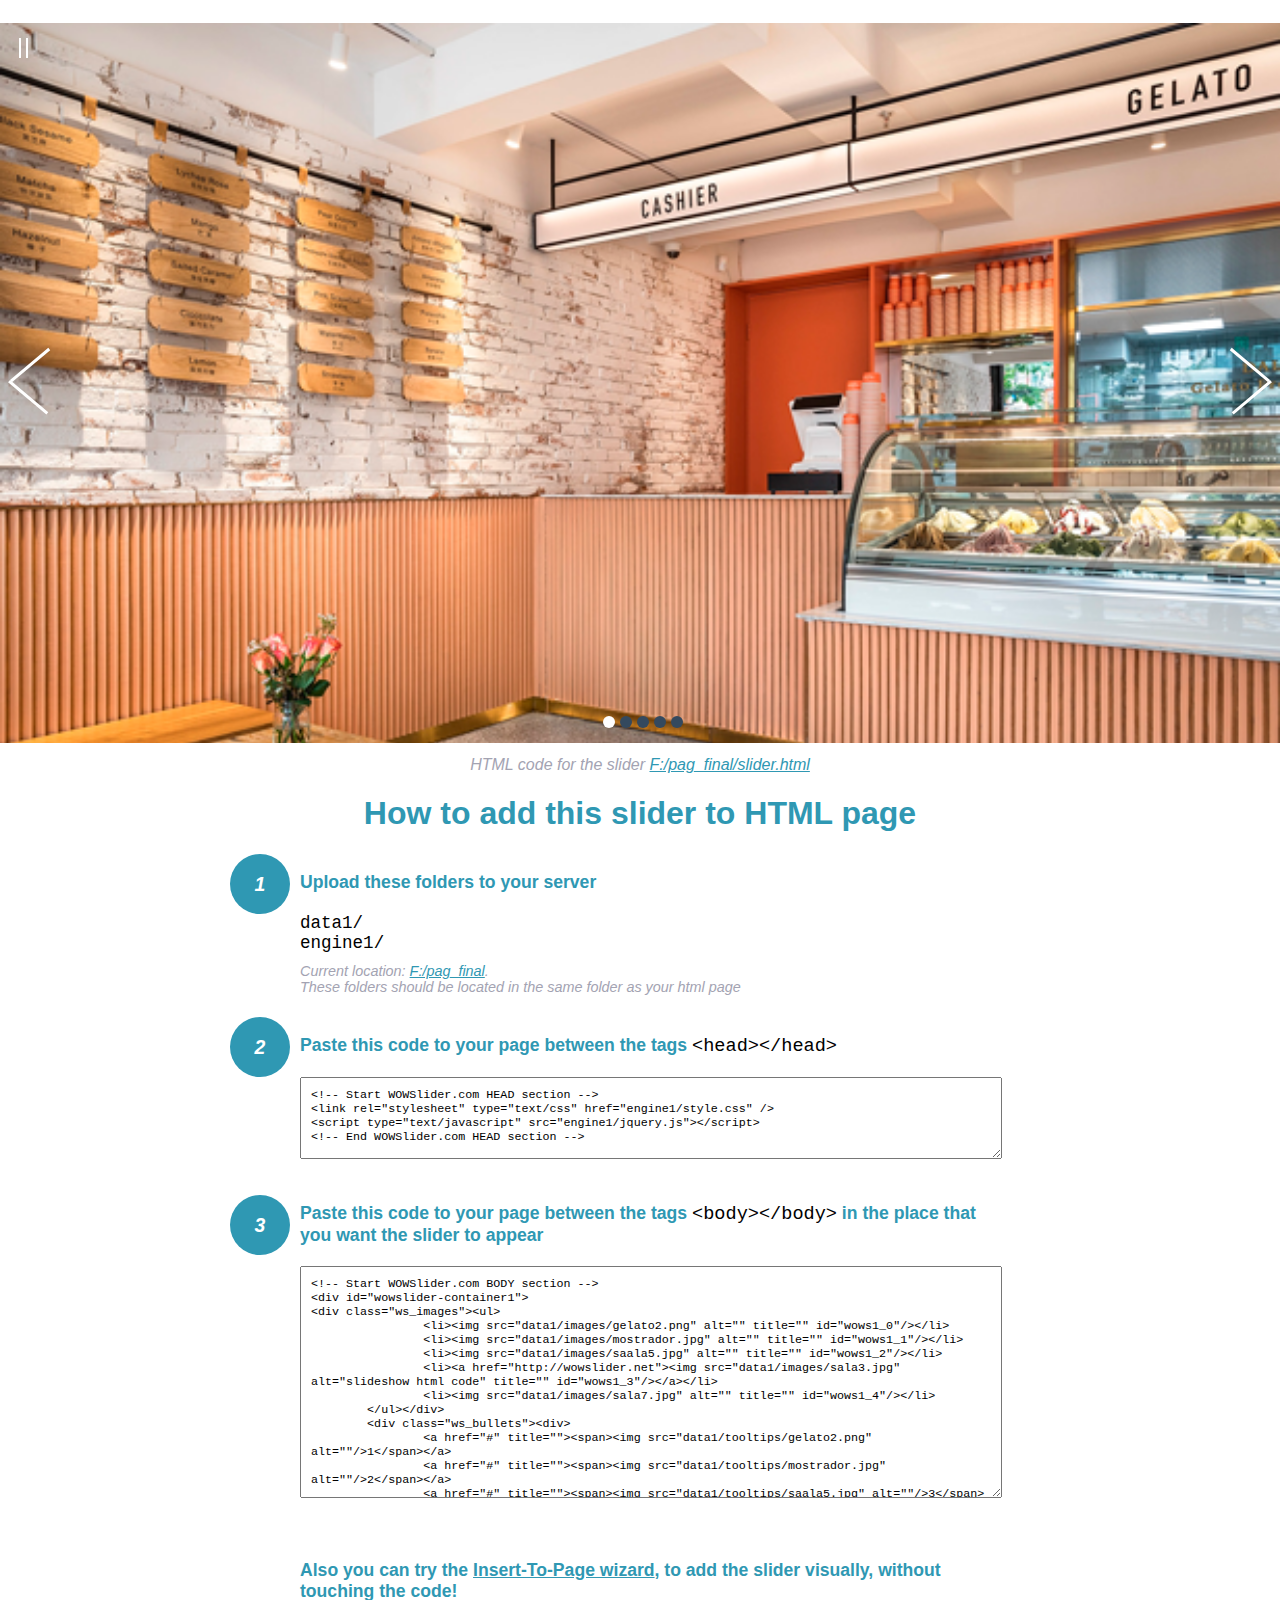
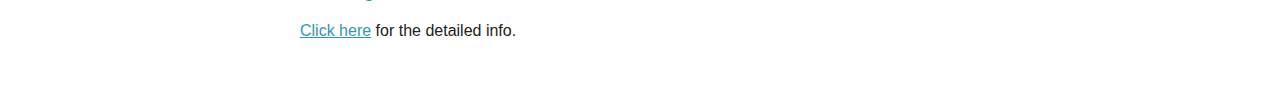
<file: slider-howto.html>
<!DOCTYPE html>
<html>
<head>
	<title>WOWSlider</title>
	<meta http-equiv="content-type" content="text/html; charset=utf-8" />
	<meta name="description" content="WOWSlider" />
	
	<!-- Start WOWSlider.com HEAD section --> <!-- add to the <head> of your page -->
	<link rel="stylesheet" type="text/css" href="engine1/style.css" />
	<script type="text/javascript" src="engine1/jquery.js"></script>
	<!-- End WOWSlider.com HEAD section -->


<style>
.instuction {
	font-family: sans-serif, Arial;
	display: block;
	margin: 0 auto;
	max-width: 820px;
	width: 100%;
	padding: 0 70px;
	color: #222;
	-webkit-box-sizing: border-box;
	-moz-box-sizing: border-box;
	box-sizing: border-box;
}
.instuction h1 img {
	max-width: 170px;
	vertical-align: middle;
	margin-bottom: 10px;
}
.instuction h1 {
	color: #2F98B3;
	text-align: center;
}
.instuction h2 {
	position: relative;
	font-size: 1.1em;
	color: #2F98B3;
	margin-bottom: 20px;
	margin-top: 40px;
}
.instuction h2 span.num {
	position: absolute;
	left: -70px;
	top: -18px;
	display: inline-block;
	vertical-align: middle;
	font-style: italic;
	font-size: 1.1em;
	width: 60px;
	height: 60px;
	line-height: 60px;
	text-align: center;
	background: #2F98B3;
	color: #fff;
	border-radius: 50%;
}
.instuction .mono {
	color: #000;
	font-family: monospace;
	font-size: 1.3em;
	font-weight: normal;
}
.instuction li.mono {
	font-size: 1.5em;
}

.instuction ul {
	font-size: 0.9em;
	margin-top: 0;
	padding-left: 0;
	list-style: none;
}
.instuction .note {
	color: #A3A3B2;
	font-style: italic;
	padding-top: 10px;
}
.instuction p.note {
	text-align: center;
	padding-top: 0;
	margin-top: 4px;
}
.instuction textarea {
	font-size: 0.9em;
	min-height: 60px;
	padding: 10px;
	margin: 0;
	overflow: auto;
	max-width: 100%;
	width: 100%;
}
.instuction a,
.instuction a:visited {
	color: #2F98B3;
}
</style>


</head>
<body style="margin:auto">

<br>

<!-- Start WOWSlider.com BODY section --> <!-- add to the <body> of your page -->
<div id="wowslider-container1">
<div class="ws_images"><ul>
		<li><img src="data1/images/gelato2.png" alt="" title="" id="wows1_0"/></li>
		<li><img src="data1/images/mostrador.jpg" alt="" title="" id="wows1_1"/></li>
		<li><img src="data1/images/saala5.jpg" alt="" title="" id="wows1_2"/></li>
		<li><a href="http://wowslider.net"><img src="data1/images/sala3.jpg" alt="slideshow html code" title="" id="wows1_3"/></a></li>
		<li><img src="data1/images/sala7.jpg" alt="" title="" id="wows1_4"/></li>
	</ul></div>
	<div class="ws_bullets"><div>
		<a href="#" title=""><span><img src="data1/tooltips/gelato2.png" alt=""/>1</span></a>
		<a href="#" title=""><span><img src="data1/tooltips/mostrador.jpg" alt=""/>2</span></a>
		<a href="#" title=""><span><img src="data1/tooltips/saala5.jpg" alt=""/>3</span></a>
		<a href="#" title=""><span><img src="data1/tooltips/sala3.jpg" alt=""/>4</span></a>
		<a href="#" title=""><span><img src="data1/tooltips/sala7.jpg" alt=""/>5</span></a>
	</div></div><div class="ws_script" style="position:absolute;left:-99%"><a href="http://wowslider.net">html slideshow</a> by WOWSlider.com v9.0</div>
<div class="ws_shadow"></div>
</div>	
<script type="text/javascript" src="engine1/wowslider.js"></script>
<script type="text/javascript" src="engine1/script.js"></script>
<!-- End WOWSlider.com BODY section -->


<div class="instuction">
	<p class="note">HTML code for the slider <a href="file:///F:/pag_final/slider.html">F:/pag_final/slider.html</a></p>

	<h1>
		How to add this slider to HTML page
	</h1>

	<h2><span class="num">1</span> Upload these folders to your server</h2>
	<ul>
		<li class="mono">data1/</li>
		<li class="mono">engine1/</li>
		<li class="note">Current location: <a href="file:///F:/pag_final">F:/pag_final</a>. <br>These folders should be located in the same folder as your html page</li>
	</ul>

	<h2><span class="num">2</span> Paste this code to your page between the tags <span class="mono">&lt;head&gt;&lt;/head&gt;</span></h2>
	<textarea onclick="this.select()">&lt;!-- Start WOWSlider.com HEAD section --&gt;
&lt;link rel=&quot;stylesheet&quot; type=&quot;text/css&quot; href=&quot;engine1/style.css&quot; /&gt;
&lt;script type=&quot;text/javascript&quot; src=&quot;engine1/jquery.js&quot;&gt;&lt;/script&gt;
&lt;!-- End WOWSlider.com HEAD section --&gt;</textarea>


	<h2><span class="num" style="top: -8px;">3</span> Paste this code to your page between the tags <span class="mono">&lt;body&gt;&lt;/body&gt;</span> in the place that you want the slider to appear</h2>
	<textarea onclick="this.select()" rows="15">&lt;!-- Start WOWSlider.com BODY section --&gt;
&lt;div id=&quot;wowslider-container1&quot;&gt;
&lt;div class=&quot;ws_images&quot;&gt;&lt;ul&gt;
		&lt;li&gt;&lt;img src=&quot;data1/images/gelato2.png&quot; alt=&quot;&quot; title=&quot;&quot; id=&quot;wows1_0&quot;/&gt;&lt;/li&gt;
		&lt;li&gt;&lt;img src=&quot;data1/images/mostrador.jpg&quot; alt=&quot;&quot; title=&quot;&quot; id=&quot;wows1_1&quot;/&gt;&lt;/li&gt;
		&lt;li&gt;&lt;img src=&quot;data1/images/saala5.jpg&quot; alt=&quot;&quot; title=&quot;&quot; id=&quot;wows1_2&quot;/&gt;&lt;/li&gt;
		&lt;li&gt;&lt;a href=&quot;http://wowslider.net&quot;&gt;&lt;img src=&quot;data1/images/sala3.jpg&quot; alt=&quot;slideshow html code&quot; title=&quot;&quot; id=&quot;wows1_3&quot;/&gt;&lt;/a&gt;&lt;/li&gt;
		&lt;li&gt;&lt;img src=&quot;data1/images/sala7.jpg&quot; alt=&quot;&quot; title=&quot;&quot; id=&quot;wows1_4&quot;/&gt;&lt;/li&gt;
	&lt;/ul&gt;&lt;/div&gt;
	&lt;div class=&quot;ws_bullets&quot;&gt;&lt;div&gt;
		&lt;a href=&quot;#&quot; title=&quot;&quot;&gt;&lt;span&gt;&lt;img src=&quot;data1/tooltips/gelato2.png&quot; alt=&quot;&quot;/&gt;1&lt;/span&gt;&lt;/a&gt;
		&lt;a href=&quot;#&quot; title=&quot;&quot;&gt;&lt;span&gt;&lt;img src=&quot;data1/tooltips/mostrador.jpg&quot; alt=&quot;&quot;/&gt;2&lt;/span&gt;&lt;/a&gt;
		&lt;a href=&quot;#&quot; title=&quot;&quot;&gt;&lt;span&gt;&lt;img src=&quot;data1/tooltips/saala5.jpg&quot; alt=&quot;&quot;/&gt;3&lt;/span&gt;&lt;/a&gt;
		&lt;a href=&quot;#&quot; title=&quot;&quot;&gt;&lt;span&gt;&lt;img src=&quot;data1/tooltips/sala3.jpg&quot; alt=&quot;&quot;/&gt;4&lt;/span&gt;&lt;/a&gt;
		&lt;a href=&quot;#&quot; title=&quot;&quot;&gt;&lt;span&gt;&lt;img src=&quot;data1/tooltips/sala7.jpg&quot; alt=&quot;&quot;/&gt;5&lt;/span&gt;&lt;/a&gt;
	&lt;/div&gt;&lt;/div&gt;&lt;div class=&quot;ws_script&quot; style=&quot;position:absolute;left:-99%&quot;&gt;&lt;a href=&quot;http://wowslider.net&quot;&gt;html slideshow&lt;/a&gt; by WOWSlider.com v9.0&lt;/div&gt;
&lt;div class=&quot;ws_shadow&quot;&gt;&lt;/div&gt;
&lt;/div&gt;	
&lt;script type=&quot;text/javascript&quot; src=&quot;engine1/wowslider.js&quot;&gt;&lt;/script&gt;
&lt;script type=&quot;text/javascript&quot; src=&quot;engine1/script.js&quot;&gt;&lt;/script&gt;
&lt;!-- End WOWSlider.com BODY section --&gt;</textarea>

<br><br>
<h2>Also you can try the <a href="http://wowslider.com/help/add-wowslider-to-page-2.html" target="_blank">Insert-To-Page wizard</a>, to add the slider visually, without touching the code!</h2>
<p>
	<a href="http://wowslider.com/help/add-wowslider-to-page-2.html" target="_blank">Click here</a> for the detailed info.
</p>
</div>

<br><br>
</body>
</html>
</file>
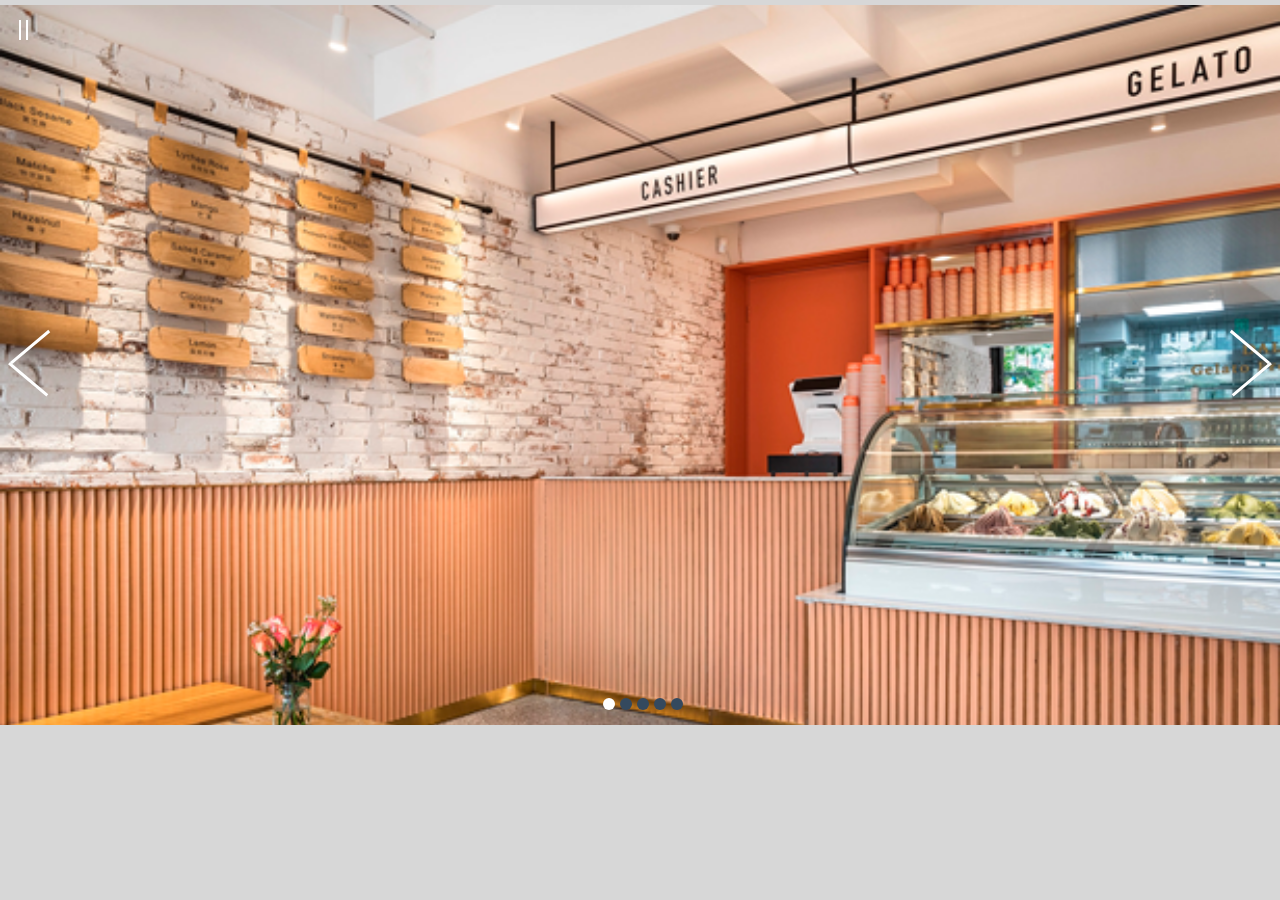
<file: slider.html>
<!DOCTYPE html>
<html>
<head>
	<title>Html slideshow</title>
	<meta http-equiv="content-type" content="text/html; charset=utf-8" />
	<meta name="description" content="Made with WOW Slider - Create beautiful, responsive image sliders in a few clicks. Awesome skins and animations. Html slideshow" />
	
	<!-- Start WOWSlider.com HEAD section --> <!-- add to the <head> of your page -->
	<link rel="stylesheet" type="text/css" href="engine1/style.css" />
	<script type="text/javascript" src="engine1/jquery.js"></script>
	<!-- End WOWSlider.com HEAD section -->

</head>
<body style="background-color:#d7d7d7;margin:auto">
	
	<!-- Start WOWSlider.com BODY section --> <!-- add to the <body> of your page -->
	<div id="wowslider-container1">
	<div class="ws_images"><ul>
		<li><img src="data1/images/gelato2.png" alt="" title="" id="wows1_0"/></li>
		<li><img src="data1/images/mostrador.jpg" alt="" title="" id="wows1_1"/></li>
		<li><img src="data1/images/saala5.jpg" alt="" title="" id="wows1_2"/></li>
		<li><a href="http://wowslider.net"><img src="data1/images/sala3.jpg" alt="slideshow html code" title="" id="wows1_3"/></a></li>
		<li><img src="data1/images/sala7.jpg" alt="" title="" id="wows1_4"/></li>
	</ul></div>
	<div class="ws_bullets"><div>
		<a href="#" title=""><span><img src="data1/tooltips/gelato2.png" alt=""/>1</span></a>
		<a href="#" title=""><span><img src="data1/tooltips/mostrador.jpg" alt=""/>2</span></a>
		<a href="#" title=""><span><img src="data1/tooltips/saala5.jpg" alt=""/>3</span></a>
		<a href="#" title=""><span><img src="data1/tooltips/sala3.jpg" alt=""/>4</span></a>
		<a href="#" title=""><span><img src="data1/tooltips/sala7.jpg" alt=""/>5</span></a>
	</div></div><div class="ws_script" style="position:absolute;left:-99%"><a href="http://wowslider.net">html slideshow</a> by WOWSlider.com v9.0</div>
	<div class="ws_shadow"></div>
	</div>	
	<script type="text/javascript" src="engine1/wowslider.js"></script>
	<script type="text/javascript" src="engine1/script.js"></script>
	<!-- End WOWSlider.com BODY section -->

</body>
</html>
</file>
<file: engine1/style.css>
/*
 *	generated by WOW Slider 9.0
 *	template Stream
 */
@import url(https://fonts.googleapis.com/css?family=PT+Sans&subset=latin,latin-ext);
#wowslider-container1 { 
	display: table;
	zoom: 1; 
	position: relative;
	width: 100%;
	max-width: 1280px;
	max-height:720px;
	margin:5px auto 12.5px;
	z-index:90;
	text-align:left; /* reset align=center */
	font-size: 10px;
	text-shadow: none; /* fix some user styles */

	/* reset box-sizing (to boostrap friendly) */
	-webkit-box-sizing: content-box;
	-moz-box-sizing: content-box;
	box-sizing: content-box; 
}
* html #wowslider-container1{ width:1280px }
#wowslider-container1 .ws_images ul{
	position:relative;
	width: 10000%; 
	height:100%;
	left:0;
	list-style:none;
	margin:0;
	padding:0;
	border-spacing:0;
	overflow: visible;
	/*table-layout:fixed;*/
}
#wowslider-container1 .ws_images ul li{
	position: relative;
	width:1%;
	height:100%;
	line-height:0; /*opera*/
	overflow: hidden;
	float:left;
	/*font-size:0;*/
	padding:0 0 0 0 !important;
	margin:0 0 0 0 !important;
}

#wowslider-container1 .ws_images{
	position: relative;
	left:0;
	top:0;
	height:100%;
	max-height:720px;
	max-width: 1280px;
	vertical-align: top;
	border:none;
	overflow: hidden;
}
#wowslider-container1 .ws_images ul a{
	width:100%;
	height:100%;
	max-height:720px;
	display:block;
	color:transparent;
}
#wowslider-container1 img{
	max-width: none !important;
}
#wowslider-container1 .ws_images .ws_list img,
#wowslider-container1 .ws_images > div > img{
	width:100%;
	border:none 0;
	max-width: none;
	padding:0;
	margin:0;
}
#wowslider-container1 .ws_images > div > img {
	max-height:720px;
}

#wowslider-container1 .ws_images iframe {
	position: absolute;
	z-index: -1;
}

#wowslider-container1 .ws-title > div {
	display: inline-block !important;
}

#wowslider-container1 a{ 
	text-decoration: none; 
	outline: none; 
	border: none; 
}

#wowslider-container1  .ws_bullets { 
	float: left;
	position:absolute;
	z-index:70;
}
#wowslider-container1  .ws_bullets div{
	position:relative;
	float:left;
	font-size: 0px;
}
/* compatibility with Joomla styles */
#wowslider-container1  .ws_bullets a {
	line-height: 0;
}

#wowslider-container1  .ws_script{
	display:none;
}
#wowslider-container1 sound, 
#wowslider-container1 object{
	position:absolute;
}

/* prevent some of users reset styles */
#wowslider-container1 .ws_effect {
	position: static;
	width: 100%;
	height: 100%;
}

#wowslider-container1 .ws_photoItem {
	border: 2em solid #fff;
	margin-left: -2em;
	margin-top: -2em;
}
#wowslider-container1 .ws_cube_side {
	background: #A6A5A9;
}


#wowslider-container1.ws_gestures {
	cursor: -webkit-grab;
	cursor: -moz-grab;
	cursor: url("[data-uri]"), move;
}
#wowslider-container1.ws_gestures.ws_grabbing {
	cursor: -webkit-grabbing;
	cursor: -moz-grabbing;
	cursor: url("[data-uri]"), move;
}

/* hide controls when video start play */
#wowslider-container1.ws_video_playing .ws_bullets,
#wowslider-container1.ws_video_playing .ws_fullscreen,
#wowslider-container1.ws_video_playing .ws_next,
#wowslider-container1.ws_video_playing .ws_prev {
	display: none;
}


/* youtube/vimeo buttons */
#wowslider-container1 .ws_video_btn {
	position: absolute;
	display: none;
	cursor: pointer;
	top: 0;
	left: 0;
	width: 100%;
	height: 100%;
	z-index: 55;
}
#wowslider-container1 .ws_video_btn.ws_youtube,
#wowslider-container1 .ws_video_btn.ws_vimeo {
	display: block;
}
#wowslider-container1 .ws_video_btn div {
	position: absolute;
	background-image: url(./playvideo.png);
	background-size: 200%;
	top: 50%;
	left: 50%;
	width: 7em;
	height: 5em;
	margin-left: -3.5em;
	margin-top: -2.5em;
}
#wowslider-container1 .ws_video_btn.ws_youtube div {
	background-position: 0 0;
}
#wowslider-container1 .ws_video_btn.ws_youtube:hover div {
	background-position: 100% 0;
}
#wowslider-container1 .ws_video_btn.ws_vimeo div {
	background-position: 0 100%;
}
#wowslider-container1 .ws_video_btn.ws_vimeo:hover div {
	background-position: 100% 100%;
}

#wowslider-container1 .ws_playpause.ws_hide {
	display: none !important;
}
#wowslider-container1  .ws_bullets { 
	padding: 15px 0; 
}
#wowslider-container1 .ws_bullets a { 
	width:12px;
	height:12px;
	border-radius: 50%;
	background: #34495E;
	float: left; 
	text-indent: -4000px; 
	position:relative;
	margin-left:5px;
	color:transparent;
}
#wowslider-container1 .ws_bullets a.ws_selbull{
	background: #ffffff;
	color:#ffffff;
}
#wowslider-container1 a.ws_next, #wowslider-container1 a.ws_prev {
	position: absolute;
	top: 50%;
	height: 7em;
	margin-top: -3.5em;
	width: 5em;
	z-index: 60;
}
#wowslider-container1 a.ws_next{
	right:0;
}

#wowslider-container1 a.ws_next span i:after,
#wowslider-container1 a.ws_next span b:after,
#wowslider-container1 a.ws_next span i:before,
#wowslider-container1 a.ws_next span b:before,
#wowslider-container1 a.ws_prev span i:after,
#wowslider-container1 a.ws_prev span b:after,
#wowslider-container1 a.ws_prev span i:before,
#wowslider-container1 a.ws_prev span b:before{
	content: '';
	position: absolute;
	width: 100%;
	height: .3em;
	background: #ffffff;
	top: 3.2em;
	-webkit-transition: .3s all ease-in-out;
	transition: .3s all ease-in-out;

	/* Fix  */
	-webkit-backface-visibility: hidden;
	backface-visibility: hidden;
	outline: 1px solid transparent;
}
#wowslider-container1 a.ws_next span b:after,
#wowslider-container1 a.ws_next span b:before,
#wowslider-container1 a.ws_prev span b:after,
#wowslider-container1 a.ws_prev span b:before{
	background: #34495E;
	width: 0;
}
#wowslider-container1 a.ws_next span i:after,
#wowslider-container1 a.ws_next span b:after,
#wowslider-container1 a.ws_prev span i:after,
#wowslider-container1 a.ws_prev span b:after{
	-webkit-transform: rotate(40deg);
	-ms-transform: rotate(40deg);
	transform: rotate(40deg);
}
#wowslider-container1 a.ws_next span i:before,
#wowslider-container1 a.ws_next span b:before,
#wowslider-container1 a.ws_prev span i:before,
#wowslider-container1 a.ws_prev span b:before{
	-webkit-transform: rotate(-40deg);
	-ms-transform: rotate(-40deg);
	transform: rotate(-40deg);
}

#wowslider-container1 a.ws_prev span i:after,
#wowslider-container1 a.ws_prev span i:before,
#wowslider-container1 a.ws_prev span b:after,
#wowslider-container1 a.ws_prev span b:before{
	-webkit-transform-origin: 0 0;
	-ms-transform-origin: 0 0;
	transform-origin: 0 0;
	left: 1em;
}
#wowslider-container1 a.ws_next span i:after,
#wowslider-container1 a.ws_next span i:before,
#wowslider-container1 a.ws_next span b:after,
#wowslider-container1 a.ws_next span b:before{
	-webkit-transform-origin: 100% 0;
	-ms-transform-origin: 100% 0;
	transform-origin: 100% 0;
	right: 1em;
}

#wowslider-container1 a.ws_next:hover span i:before,
#wowslider-container1 a.ws_next:hover span b:before,
#wowslider-container1 a.ws_prev:hover span i:before,
#wowslider-container1 a.ws_prev:hover span b:before{
	-webkit-transform: rotate(-30deg);
	-ms-transform: rotate(-30deg);
	transform: rotate(-30deg);
}
#wowslider-container1 a.ws_next:hover span i:after,
#wowslider-container1 a.ws_next:hover span b:after,
#wowslider-container1 a.ws_prev:hover span i:after,
#wowslider-container1 a.ws_prev:hover span b:after{
	-webkit-transform: rotate(30deg);
	-ms-transform: rotate(30deg);
	transform: rotate(30deg);
}
#wowslider-container1 a.ws_prev:hover span b:after,
#wowslider-container1 a.ws_prev:hover span b:before,
#wowslider-container1 a.ws_next:hover span b:after,
#wowslider-container1 a.ws_next:hover span b:before{
	width:100%;
}

/*playpause*/
#wowslider-container1 .ws_playpause {
    position: absolute;
    width: 3em;
    height: 2em;
    top: 1.5em;
    left: 0.5em;
    z-index: 59;
}

#wowslider-container1 .ws_pause span i, #wowslider-container1 .ws_pause span b{
	position: absolute;
  	width: 0.2em;
  	height: 2em;
  	background: #ffffff;
	-webkit-transition: background 300ms ease-in-out;
	transition: background 300ms ease-in-out;
}

#wowslider-container1 .ws_pause span i{
	left: 1.4em;
}

#wowslider-container1 .ws_pause span b{
	left: 2.1em;
}


#wowslider-container1 .ws_play span{
	border: solid transparent;
	position: absolute;
  	pointer-events: none;
	border-left-color: #ffffff;
	border-width: 10px;
	top: 0;
	left: 1.4em;
	-webkit-transition:  border-left-color 300ms ease-in-out;
	transition:  border-left-color 300ms ease-in-out;
}

#wowslider-container1 .ws_pause:hover span i, #wowslider-container1 .ws_pause:hover span b{
	background: #34495E;
}
#wowslider-container1 .ws_play:hover span{
	border-left-color: #34495E;
}
/* bottom center */
#wowslider-container1  .ws_bullets {
    bottom: 0px;
	left:50%;
}
#wowslider-container1  .ws_bullets div{
	left:-50%;
}
#wowslider-container1 .ws_bulframe span {
	visibility: visible;
	opacity: 1;
	position: absolute;
	width: 0;
	height: 0;
	border-left: 5px solid transparent;
	border-right: 5px solid transparent;
	border-top: 5px solid #ffffff;
	bottom: -5px;
	margin-left: -5px;
	left: 50%;
}#wowslider-container1 .ws-title{
	position: absolute;
	font: 1.8em 'PT Sans', sans-serif;	
	margin-right:10em;
	z-index: 50;
    color: #34495E;
	background: none;
	padding: 30px;
	bottom: 0px;
	top: auto;
	opacity: 1;
}
#wowslider-container1 .ws-title div,#wowslider-container1 .ws-title span{
	display:inline-block;
	background-color:#ffffff;
}
#wowslider-container1 .ws-title div{
	display:block;
	margin-top:0.5em;
	font-size: 0.8em;
	line-height: 1.15em;
	padding: 5px 20px;
}
#wowslider-container1 .ws-title span{
	font-size: 1.6em;
	padding: 10px 20px;
}#wowslider-container1 .ws_images > ul{
	animation: wsBasic 20s infinite;
	-moz-animation: wsBasic 20s infinite;
	-webkit-animation: wsBasic 20s infinite;
}
@keyframes wsBasic{0%{left:-0%} 10%{left:-0%} 20%{left:-100%} 30%{left:-100%} 40%{left:-200%} 50%{left:-200%} 60%{left:-300%} 70%{left:-300%} 80%{left:-400%} 90%{left:-400%} }
@-moz-keyframes wsBasic{0%{left:-0%} 10%{left:-0%} 20%{left:-100%} 30%{left:-100%} 40%{left:-200%} 50%{left:-200%} 60%{left:-300%} 70%{left:-300%} 80%{left:-400%} 90%{left:-400%} }
@-webkit-keyframes wsBasic{0%{left:-0%} 10%{left:-0%} 20%{left:-100%} 30%{left:-100%} 40%{left:-200%} 50%{left:-200%} 60%{left:-300%} 70%{left:-300%} 80%{left:-400%} 90%{left:-400%} }


* html #wowslider-container1 .ws_shadow{/*ie6*/
	background:none;
	filter:progid:DXImageTransform.Microsoft.AlphaImageLoader( src='engine1//bg.png', sizingMethod='scale');
}
*+html #wowslider-container1 .ws_shadow{/*ie7*/
	background:none;
	filter:progid:DXImageTransform.Microsoft.AlphaImageLoader( src='engine1//bg.png', sizingMethod='scale');
}
#wowslider-container1 .ws_bullets  a img{
	text-indent:0;
	display:block;
	bottom:15px;
	left:-43px;
	visibility:hidden;
	position:absolute;
    border: 5px solid #FFFFFF;
	max-width:none;
}
#wowslider-container1 .ws_bullets a:hover img{
	visibility:visible;
}

#wowslider-container1 .ws_bulframe div div{
	height:48px;
	overflow:visible;
	position:relative;
}
#wowslider-container1 .ws_bulframe div {
	left:0;
	overflow:hidden;
	position:relative;
	width:85px;
	background-color:#FFFFFF;
}
#wowslider-container1  .ws_bullets .ws_bulframe{
	display:none;
	bottom:18px;
	margin-left:6px;
	overflow:visible;
	position:absolute;
	cursor:pointer;
    border: 0px solid #FFFFFF;
}#wowslider-container1 .ws_bulframe div div{
	height: auto;
}

@media all and (max-width:760px) {
	#wowslider-container1 .ws_fullscreen {
		display: block;
	}
}
@media all and (max-width:400px){
	#wowslider-container1 .ws_controls,
	#wowslider-container1 .ws_bullets,
	#wowslider-container1 .ws_thumbs{
		display: none
	}
}
</file>
